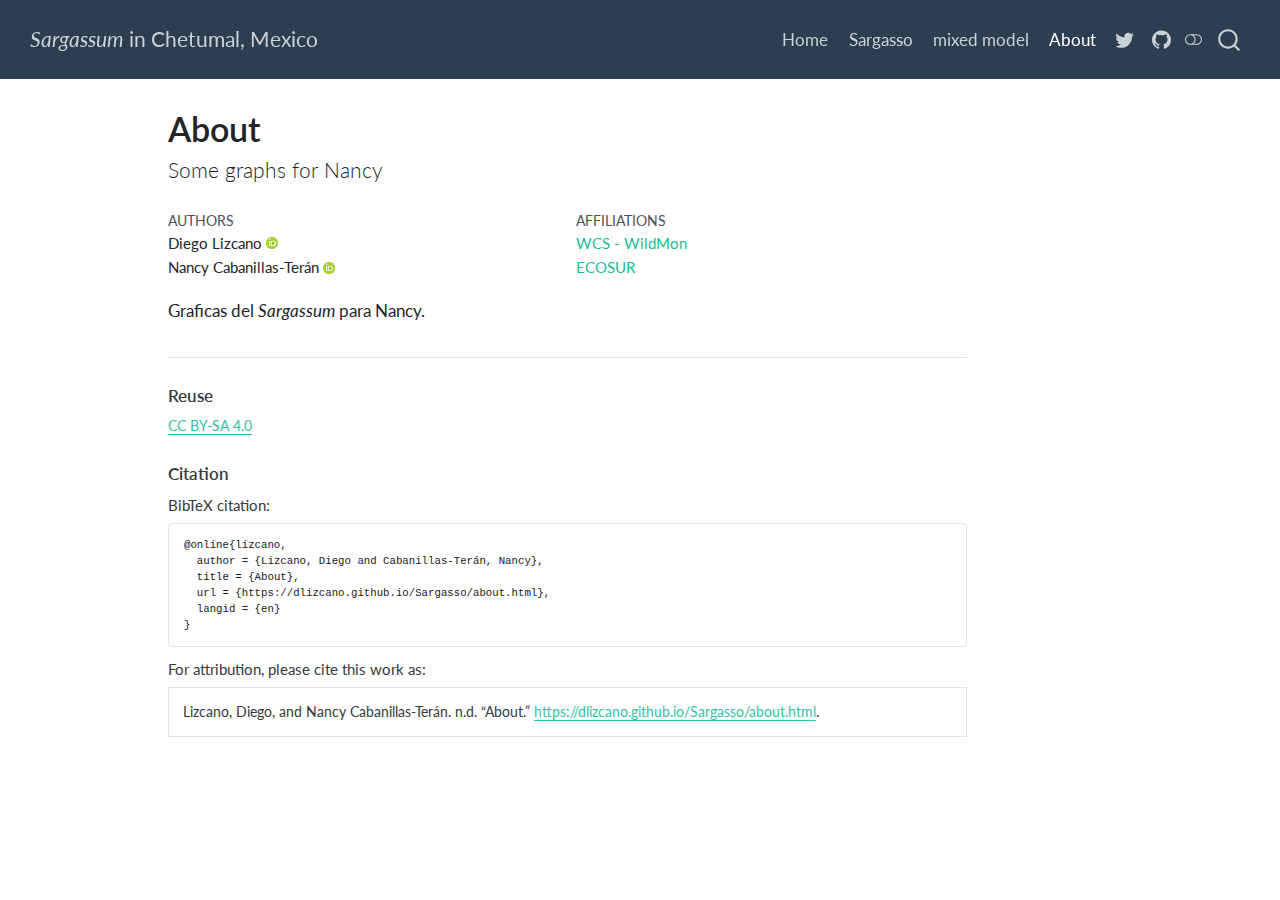
<file: docs/about.html>
<!DOCTYPE html>
<html xmlns="http://www.w3.org/1999/xhtml" lang="en" xml:lang="en"><head>

<meta charset="utf-8">
<meta name="generator" content="quarto-1.4.554">

<meta name="viewport" content="width=device-width, initial-scale=1.0, user-scalable=yes">

<meta name="author" content="Diego Lizcano">
<meta name="author" content="Nancy Cabanillas-Terán">

<title>Sargassum in Chetumal, Mexico - About</title>
<style>
code{white-space: pre-wrap;}
span.smallcaps{font-variant: small-caps;}
div.columns{display: flex; gap: min(4vw, 1.5em);}
div.column{flex: auto; overflow-x: auto;}
div.hanging-indent{margin-left: 1.5em; text-indent: -1.5em;}
ul.task-list{list-style: none;}
ul.task-list li input[type="checkbox"] {
  width: 0.8em;
  margin: 0 0.8em 0.2em -1em; /* quarto-specific, see https://github.com/quarto-dev/quarto-cli/issues/4556 */ 
  vertical-align: middle;
}
</style>


<script src="site_libs/quarto-nav/quarto-nav.js"></script>
<script src="site_libs/quarto-nav/headroom.min.js"></script>
<script src="site_libs/clipboard/clipboard.min.js"></script>
<script src="site_libs/quarto-search/autocomplete.umd.js"></script>
<script src="site_libs/quarto-search/fuse.min.js"></script>
<script src="site_libs/quarto-search/quarto-search.js"></script>
<meta name="quarto:offset" content="./">
<script src="site_libs/quarto-html/quarto.js"></script>
<script src="site_libs/quarto-html/popper.min.js"></script>
<script src="site_libs/quarto-html/tippy.umd.min.js"></script>
<script src="site_libs/quarto-html/anchor.min.js"></script>
<link href="site_libs/quarto-html/tippy.css" rel="stylesheet">
<link href="site_libs/quarto-html/quarto-syntax-highlighting.css" rel="stylesheet" class="quarto-color-scheme" id="quarto-text-highlighting-styles">
<link href="site_libs/quarto-html/quarto-syntax-highlighting-dark.css" rel="prefetch" class="quarto-color-scheme quarto-color-alternate" id="quarto-text-highlighting-styles">
<script src="site_libs/bootstrap/bootstrap.min.js"></script>
<link href="site_libs/bootstrap/bootstrap-icons.css" rel="stylesheet">
<link href="site_libs/bootstrap/bootstrap.min.css" rel="stylesheet" class="quarto-color-scheme" id="quarto-bootstrap" data-mode="light">
<link href="site_libs/bootstrap/bootstrap-dark.min.css" rel="prefetch" class="quarto-color-scheme quarto-color-alternate" id="quarto-bootstrap" data-mode="dark">
<script id="quarto-search-options" type="application/json">{
  "location": "navbar",
  "copy-button": false,
  "collapse-after": 3,
  "panel-placement": "end",
  "type": "overlay",
  "limit": 50,
  "keyboard-shortcut": [
    "f",
    "/",
    "s"
  ],
  "show-item-context": false,
  "language": {
    "search-no-results-text": "No results",
    "search-matching-documents-text": "matching documents",
    "search-copy-link-title": "Copy link to search",
    "search-hide-matches-text": "Hide additional matches",
    "search-more-match-text": "more match in this document",
    "search-more-matches-text": "more matches in this document",
    "search-clear-button-title": "Clear",
    "search-text-placeholder": "",
    "search-detached-cancel-button-title": "Cancel",
    "search-submit-button-title": "Submit",
    "search-label": "Search"
  }
}</script>


<link rel="stylesheet" href="styles.css">
<meta property="og:title" content="Sargassum in Chetumal, Mexico - About">
<meta property="og:description" content="Some graphs for Nancy">
<meta property="og:image" content="https://dlizcano.github.io/Sargasso/[data-uri]">
<meta property="og:site_name" content="*Sargassum* in Chetumal, Mexico">
<meta name="twitter:title" content="Sargassum in Chetumal, Mexico - About">
<meta name="twitter:description" content="Some graphs for Nancy">
<meta name="twitter:image" content="https://dlizcano.github.io/Sargasso/[data-uri]">
<meta name="twitter:creator" content="@dlizcano">
<meta name="twitter:site" content="https://github.com/dlizcano/Sargasso">
<meta name="twitter:card" content="summary_large_image">
<meta name="citation_title" content="About">
<meta name="citation_author" content="Diego Lizcano">
<meta name="citation_author" content="Nancy Cabanillas-Terán">
<meta name="citation_fulltext_html_url" content="https://dlizcano.github.io/Sargasso/about.html">
<meta name="citation_language" content="en">
<meta name="citation_reference" content="citation_title=R: A language and environment for statistical computing;,citation_author=R Core Team;,citation_publication_date=2023;,citation_cover_date=2023;,citation_year=2023;,citation_fulltext_html_url=https://www.R-project.org/;">
<meta name="citation_reference" content="citation_title=R package “corrplot”: Visualization of a correlation matrix;,citation_author=Taiyun Wei;,citation_author=Viliam Simko;,citation_publication_date=2021;,citation_cover_date=2021;,citation_year=2021;,citation_fulltext_html_url=https://github.com/taiyun/corrplot;">
<meta name="citation_reference" content="citation_title=DT: A wrapper of the JavaScript library “DataTables”;,citation_author=Yihui Xie;,citation_author=Joe Cheng;,citation_author=Xianying Tan;,citation_publication_date=2024;,citation_cover_date=2024;,citation_year=2024;,citation_fulltext_html_url=https://CRAN.R-project.org/package=DT;">
<meta name="citation_reference" content="citation_title=ggeffects: Tidy data frames of marginal effects from regression models.;,citation_author=Daniel Lüdecke;,citation_publication_date=2018;,citation_cover_date=2018;,citation_year=2018;,citation_issue=26;,citation_doi=10.21105/joss.00772;,citation_volume=3;,citation_journal_title=Journal of Open Source Software;">
<meta name="citation_reference" content="citation_title=gt: Easily create presentation-ready display tables;,citation_author=Richard Iannone;,citation_author=Joe Cheng;,citation_author=Barret Schloerke;,citation_author=Ellis Hughes;,citation_author=Alexandra Lauer;,citation_author=JooYoung Seo;,citation_publication_date=2024;,citation_cover_date=2024;,citation_year=2024;,citation_fulltext_html_url=https://CRAN.R-project.org/package=gt;">
<meta name="citation_reference" content="citation_title=knitr: A general-purpose package for dynamic report generation in r;,citation_author=Yihui Xie;,citation_publication_date=2024;,citation_cover_date=2024;,citation_year=2024;,citation_fulltext_html_url=https://yihui.org/knitr/;">
<meta name="citation_reference" content="citation_title=Dynamic documents with R and knitr;,citation_author=Yihui Xie;,citation_publication_date=2015;,citation_cover_date=2015;,citation_year=2015;,citation_fulltext_html_url=https://yihui.org/knitr/;">
<meta name="citation_reference" content="citation_title=knitr: A comprehensive tool for reproducible research in R;,citation_author=Yihui Xie;,citation_editor=Victoria Stodden;,citation_editor=Friedrich Leisch;,citation_editor=Roger D. Peng;,citation_publication_date=2014;,citation_cover_date=2014;,citation_year=2014;,citation_inbook_title=Implementing reproducible computational research;">
<meta name="citation_reference" content="citation_title=Fitting linear mixed-effects models using lme4;,citation_author=Douglas Bates;,citation_author=Martin Mächler;,citation_author=Ben Bolker;,citation_author=Steve Walker;,citation_publication_date=2015;,citation_cover_date=2015;,citation_year=2015;,citation_issue=1;,citation_doi=10.18637/jss.v067.i01;,citation_volume=67;,citation_journal_title=Journal of Statistical Software;">
<meta name="citation_reference" content="citation_title=mapview: Interactive viewing of spatial data in r;,citation_author=Tim Appelhans;,citation_author=Florian Detsch;,citation_author=Christoph Reudenbach;,citation_author=Stefan Woellauer;,citation_publication_date=2023;,citation_cover_date=2023;,citation_year=2023;,citation_fulltext_html_url=https://CRAN.R-project.org/package=mapview;">
<meta name="citation_reference" content="citation_title=Modern applied statistics with s;,citation_author=W. N. Venables;,citation_author=B. D. Ripley;,citation_publication_date=2002;,citation_cover_date=2002;,citation_year=2002;,citation_fulltext_html_url=https://www.stats.ox.ac.uk/pub/MASS4/;">
<meta name="citation_reference" content="citation_title=measurements: Tools for units of measurement;,citation_author=Matthew A. Birk;,citation_publication_date=2023;,citation_cover_date=2023;,citation_year=2023;,citation_fulltext_html_url=https://CRAN.R-project.org/package=measurements;">
<meta name="citation_reference" content="citation_title=performance: An R package for assessment, comparison and testing of statistical models;,citation_author=Daniel Lüdecke;,citation_author=Mattan S. Ben-Shachar;,citation_author=Indrajeet Patil;,citation_author=Philip Waggoner;,citation_author=Dominique Makowski;,citation_publication_date=2021;,citation_cover_date=2021;,citation_year=2021;,citation_issue=60;,citation_doi=10.21105/joss.03139;,citation_volume=6;,citation_journal_title=Journal of Open Source Software;">
<meta name="citation_reference" content="citation_title=rmarkdown: Dynamic documents for r;,citation_author=JJ Allaire;,citation_author=Yihui Xie;,citation_author=Christophe Dervieux;,citation_author=Jonathan McPherson;,citation_author=Javier Luraschi;,citation_author=Kevin Ushey;,citation_author=Aron Atkins;,citation_author=Hadley Wickham;,citation_author=Joe Cheng;,citation_author=Winston Chang;,citation_author=Richard Iannone;,citation_publication_date=2024;,citation_cover_date=2024;,citation_year=2024;,citation_fulltext_html_url=https://github.com/rstudio/rmarkdown;">
<meta name="citation_reference" content="citation_title=R markdown: The definitive guide;,citation_author=Yihui Xie;,citation_author=J. J. Allaire;,citation_author=Garrett Grolemund;,citation_publication_date=2018;,citation_cover_date=2018;,citation_year=2018;,citation_fulltext_html_url=https://bookdown.org/yihui/rmarkdown;,citation_isbn=9781138359338;">
<meta name="citation_reference" content="citation_title=R markdown cookbook;,citation_author=Yihui Xie;,citation_author=Christophe Dervieux;,citation_author=Emily Riederer;,citation_publication_date=2020;,citation_cover_date=2020;,citation_year=2020;,citation_fulltext_html_url=https://bookdown.org/yihui/rmarkdown-cookbook;,citation_isbn=9780367563837;">
<meta name="citation_reference" content="citation_title=see: An R package for visualizing statistical models;,citation_author=Daniel Lüdecke;,citation_author=Indrajeet Patil;,citation_author=Mattan S. Ben-Shachar;,citation_author=Brenton M. Wiernik;,citation_author=Philip Waggoner;,citation_author=Dominique Makowski;,citation_publication_date=2021;,citation_cover_date=2021;,citation_year=2021;,citation_issue=64;,citation_doi=10.21105/joss.03393;,citation_volume=6;,citation_journal_title=Journal of Open Source Software;">
<meta name="citation_reference" content="citation_title=Spatial Data Science: With applications in R;,citation_author=Edzer Pebesma;,citation_author=Roger Bivand;,citation_publication_date=2023;,citation_cover_date=2023;,citation_year=2023;,citation_fulltext_html_url=https://r-spatial.org/book/;,citation_doi=10.1201/9780429459016;">
<meta name="citation_reference" content="citation_title=Simple Features for R: Standardized Support for Spatial Vector Data;,citation_author=Edzer Pebesma;,citation_publication_date=2018;,citation_cover_date=2018;,citation_year=2018;,citation_fulltext_html_url=https://doi.org/10.32614/RJ-2018-009;,citation_issue=1;,citation_doi=10.32614/RJ-2018-009;,citation_volume=10;,citation_journal_title=The R Journal;">
<meta name="citation_reference" content="citation_title=sjPlot: Data visualization for statistics in social science;,citation_author=Daniel Lüdecke;,citation_publication_date=2024;,citation_cover_date=2024;,citation_year=2024;,citation_fulltext_html_url=https://CRAN.R-project.org/package=sjPlot;">
<meta name="citation_reference" content="citation_title=Visualization of regression models using visreg;,citation_author=Patrick Breheny;,citation_author=Woodrow Burchett;,citation_publication_date=2017;,citation_cover_date=2017;,citation_year=2017;,citation_issue=2;,citation_volume=9;,citation_journal_title=The R Journal;">
<meta name="citation_reference" content="citation_title=Welcome to the tidyverse;,citation_author=Hadley Wickham;,citation_author=Mara Averick;,citation_author=Jennifer Bryan;,citation_author=Winston Chang;,citation_author=Lucy D’Agostino McGowan;,citation_author=Romain François;,citation_author=Garrett Grolemund;,citation_author=Alex Hayes;,citation_author=Lionel Henry;,citation_author=Jim Hester;,citation_author=Max Kuhn;,citation_author=Thomas Lin Pedersen;,citation_author=Evan Miller;,citation_author=Stephan Milton Bache;,citation_author=Kirill Müller;,citation_author=Jeroen Ooms;,citation_author=David Robinson;,citation_author=Dana Paige Seidel;,citation_author=Vitalie Spinu;,citation_author=Kohske Takahashi;,citation_author=Davis Vaughan;,citation_author=Claus Wilke;,citation_author=Kara Woo;,citation_author=Hiroaki Yutani;,citation_publication_date=2019;,citation_cover_date=2019;,citation_year=2019;,citation_issue=43;,citation_doi=10.21105/joss.01686;,citation_volume=4;,citation_journal_title=Journal of Open Source Software;">
</head>

<body class="nav-fixed">

<div id="quarto-search-results"></div>
  <header id="quarto-header" class="headroom fixed-top">
    <nav class="navbar navbar-expand-lg " data-bs-theme="dark">
      <div class="navbar-container container-fluid">
      <div class="navbar-brand-container mx-auto">
    <a class="navbar-brand" href="./index.html">
    <span class="navbar-title"><em>Sargassum</em> in Chetumal, Mexico</span>
    </a>
  </div>
            <div id="quarto-search" class="" title="Search"></div>
          <button class="navbar-toggler" type="button" data-bs-toggle="collapse" data-bs-target="#navbarCollapse" aria-controls="navbarCollapse" aria-expanded="false" aria-label="Toggle navigation" onclick="if (window.quartoToggleHeadroom) { window.quartoToggleHeadroom(); }">
  <span class="navbar-toggler-icon"></span>
</button>
          <div class="collapse navbar-collapse" id="navbarCollapse">
            <ul class="navbar-nav navbar-nav-scroll ms-auto">
  <li class="nav-item">
    <a class="nav-link" href="./index.html"> 
<span class="menu-text">Home</span></a>
  </li>  
  <li class="nav-item">
    <a class="nav-link" href="./Sargasso.html"> 
<span class="menu-text">Sargasso</span></a>
  </li>  
  <li class="nav-item">
    <a class="nav-link" href="./mixmodel.html"> 
<span class="menu-text">mixed model</span></a>
  </li>  
  <li class="nav-item">
    <a class="nav-link active" href="./about.html" aria-current="page"> 
<span class="menu-text">About</span></a>
  </li>  
  <li class="nav-item compact">
    <a class="nav-link" href="https://twitter.com/dlizcano"> <i class="bi bi-twitter" role="img">
</i> 
<span class="menu-text"></span></a>
  </li>  
  <li class="nav-item compact">
    <a class="nav-link" href="https://github.com/dlizcano/Sargasso"> <i class="bi bi-github" role="img" aria-label="GitHub">
</i> 
<span class="menu-text"></span></a>
  </li>  
</ul>
          </div> <!-- /navcollapse -->
          <div class="quarto-navbar-tools">
  <a href="" class="quarto-color-scheme-toggle quarto-navigation-tool  px-1" onclick="window.quartoToggleColorScheme(); return false;" title="Toggle dark mode"><i class="bi"></i></a>
</div>
      </div> <!-- /container-fluid -->
    </nav>
</header>
<!-- content -->
<div id="quarto-content" class="quarto-container page-columns page-rows-contents page-layout-article page-navbar">
<!-- sidebar -->
<!-- margin-sidebar -->
    <div id="quarto-margin-sidebar" class="sidebar margin-sidebar">
        
    </div>
<!-- main -->
<main class="content" id="quarto-document-content">

<header id="title-block-header" class="quarto-title-block default">
<div class="quarto-title">
<h1 class="title">About</h1>
<p class="subtitle lead">Some graphs for Nancy</p>
</div>


<div class="quarto-title-meta-author">
  <div class="quarto-title-meta-heading">Authors</div>
  <div class="quarto-title-meta-heading">Affiliations</div>
  
    <div class="quarto-title-meta-contents">
    <p class="author">Diego Lizcano <a href="https://orcid.org/https://orcid.org/0000-0002-9648-0576" class="quarto-title-author-orcid"> <img src="[data-uri]"></a></p>
  </div>
  <div class="quarto-title-meta-contents">
        <p class="affiliation">
            <a href="https://wildmon.ai/team">
            WCS - WildMon
            </a>
          </p>
      </div>
    <div class="quarto-title-meta-contents">
    <p class="author">Nancy Cabanillas-Terán <a href="https://orcid.org/https://orcid.org/0000-0003-1268-5900" class="quarto-title-author-orcid"> <img src="[data-uri]"></a></p>
  </div>
  <div class="quarto-title-meta-contents">
        <p class="affiliation">
            <a href="https://www.ecosur.mx/academico/ncabanillas">
            ECOSUR
            </a>
          </p>
      </div>
  </div>

<div class="quarto-title-meta">

      
  
    
  </div>
  


</header>


<p>Graficas del <em>Sargassum</em> para Nancy.</p>



<div id="quarto-appendix" class="default"><section class="quarto-appendix-contents" id="quarto-reuse"><h2 class="anchored quarto-appendix-heading">Reuse</h2><div class="quarto-appendix-contents"><div><a rel="license" href="https://creativecommons.org/licenses/by-sa/4.0/">CC BY-SA 4.0</a></div></div></section><section class="quarto-appendix-contents" id="quarto-citation"><h2 class="anchored quarto-appendix-heading">Citation</h2><div><div class="quarto-appendix-secondary-label">BibTeX citation:</div><pre class="sourceCode code-with-copy quarto-appendix-bibtex"><code class="sourceCode bibtex">@online{lizcano,
  author = {Lizcano, Diego and Cabanillas-Terán, Nancy},
  title = {About},
  url = {https://dlizcano.github.io/Sargasso/about.html},
  langid = {en}
}
</code><button title="Copy to Clipboard" class="code-copy-button"><i class="bi"></i></button></pre><div class="quarto-appendix-secondary-label">For attribution, please cite this work as:</div><div id="ref-lizcano" class="csl-entry quarto-appendix-citeas" role="listitem">
Lizcano, Diego, and Nancy Cabanillas-Terán. n.d. <span>“About.”</span>
<a href="https://dlizcano.github.io/Sargasso/about.html">https://dlizcano.github.io/Sargasso/about.html</a>.
</div></div></section></div></main> <!-- /main -->
<script id="quarto-html-after-body" type="application/javascript">
window.document.addEventListener("DOMContentLoaded", function (event) {
  const toggleBodyColorMode = (bsSheetEl) => {
    const mode = bsSheetEl.getAttribute("data-mode");
    const bodyEl = window.document.querySelector("body");
    if (mode === "dark") {
      bodyEl.classList.add("quarto-dark");
      bodyEl.classList.remove("quarto-light");
    } else {
      bodyEl.classList.add("quarto-light");
      bodyEl.classList.remove("quarto-dark");
    }
  }
  const toggleBodyColorPrimary = () => {
    const bsSheetEl = window.document.querySelector("link#quarto-bootstrap");
    if (bsSheetEl) {
      toggleBodyColorMode(bsSheetEl);
    }
  }
  toggleBodyColorPrimary();  
  const disableStylesheet = (stylesheets) => {
    for (let i=0; i < stylesheets.length; i++) {
      const stylesheet = stylesheets[i];
      stylesheet.rel = 'prefetch';
    }
  }
  const enableStylesheet = (stylesheets) => {
    for (let i=0; i < stylesheets.length; i++) {
      const stylesheet = stylesheets[i];
      stylesheet.rel = 'stylesheet';
    }
  }
  const manageTransitions = (selector, allowTransitions) => {
    const els = window.document.querySelectorAll(selector);
    for (let i=0; i < els.length; i++) {
      const el = els[i];
      if (allowTransitions) {
        el.classList.remove('notransition');
      } else {
        el.classList.add('notransition');
      }
    }
  }
  const toggleGiscusIfUsed = (isAlternate, darkModeDefault) => {
    const baseTheme = document.querySelector('#giscus-base-theme')?.value ?? 'light';
    const alternateTheme = document.querySelector('#giscus-alt-theme')?.value ?? 'dark';
    let newTheme = '';
    if(darkModeDefault) {
      newTheme = isAlternate ? baseTheme : alternateTheme;
    } else {
      newTheme = isAlternate ? alternateTheme : baseTheme;
    }
    const changeGiscusTheme = () => {
      // From: https://github.com/giscus/giscus/issues/336
      const sendMessage = (message) => {
        const iframe = document.querySelector('iframe.giscus-frame');
        if (!iframe) return;
        iframe.contentWindow.postMessage({ giscus: message }, 'https://giscus.app');
      }
      sendMessage({
        setConfig: {
          theme: newTheme
        }
      });
    }
    const isGiscussLoaded = window.document.querySelector('iframe.giscus-frame') !== null;
    if (isGiscussLoaded) {
      changeGiscusTheme();
    }
  }
  const toggleColorMode = (alternate) => {
    // Switch the stylesheets
    const alternateStylesheets = window.document.querySelectorAll('link.quarto-color-scheme.quarto-color-alternate');
    manageTransitions('#quarto-margin-sidebar .nav-link', false);
    if (alternate) {
      enableStylesheet(alternateStylesheets);
      for (const sheetNode of alternateStylesheets) {
        if (sheetNode.id === "quarto-bootstrap") {
          toggleBodyColorMode(sheetNode);
        }
      }
    } else {
      disableStylesheet(alternateStylesheets);
      toggleBodyColorPrimary();
    }
    manageTransitions('#quarto-margin-sidebar .nav-link', true);
    // Switch the toggles
    const toggles = window.document.querySelectorAll('.quarto-color-scheme-toggle');
    for (let i=0; i < toggles.length; i++) {
      const toggle = toggles[i];
      if (toggle) {
        if (alternate) {
          toggle.classList.add("alternate");     
        } else {
          toggle.classList.remove("alternate");
        }
      }
    }
    // Hack to workaround the fact that safari doesn't
    // properly recolor the scrollbar when toggling (#1455)
    if (navigator.userAgent.indexOf('Safari') > 0 && navigator.userAgent.indexOf('Chrome') == -1) {
      manageTransitions("body", false);
      window.scrollTo(0, 1);
      setTimeout(() => {
        window.scrollTo(0, 0);
        manageTransitions("body", true);
      }, 40);  
    }
  }
  const isFileUrl = () => { 
    return window.location.protocol === 'file:';
  }
  const hasAlternateSentinel = () => {  
    let styleSentinel = getColorSchemeSentinel();
    if (styleSentinel !== null) {
      return styleSentinel === "alternate";
    } else {
      return false;
    }
  }
  const setStyleSentinel = (alternate) => {
    const value = alternate ? "alternate" : "default";
    if (!isFileUrl()) {
      window.localStorage.setItem("quarto-color-scheme", value);
    } else {
      localAlternateSentinel = value;
    }
  }
  const getColorSchemeSentinel = () => {
    if (!isFileUrl()) {
      const storageValue = window.localStorage.getItem("quarto-color-scheme");
      return storageValue != null ? storageValue : localAlternateSentinel;
    } else {
      return localAlternateSentinel;
    }
  }
  const darkModeDefault = false;
  let localAlternateSentinel = darkModeDefault ? 'alternate' : 'default';
  // Dark / light mode switch
  window.quartoToggleColorScheme = () => {
    // Read the current dark / light value 
    let toAlternate = !hasAlternateSentinel();
    toggleColorMode(toAlternate);
    setStyleSentinel(toAlternate);
    toggleGiscusIfUsed(toAlternate, darkModeDefault);
  };
  // Ensure there is a toggle, if there isn't float one in the top right
  if (window.document.querySelector('.quarto-color-scheme-toggle') === null) {
    const a = window.document.createElement('a');
    a.classList.add('top-right');
    a.classList.add('quarto-color-scheme-toggle');
    a.href = "";
    a.onclick = function() { try { window.quartoToggleColorScheme(); } catch {} return false; };
    const i = window.document.createElement("i");
    i.classList.add('bi');
    a.appendChild(i);
    window.document.body.appendChild(a);
  }
  // Switch to dark mode if need be
  if (hasAlternateSentinel()) {
    toggleColorMode(true);
  } else {
    toggleColorMode(false);
  }
  const icon = "";
  const anchorJS = new window.AnchorJS();
  anchorJS.options = {
    placement: 'right',
    icon: icon
  };
  anchorJS.add('.anchored');
  const isCodeAnnotation = (el) => {
    for (const clz of el.classList) {
      if (clz.startsWith('code-annotation-')) {                     
        return true;
      }
    }
    return false;
  }
  const clipboard = new window.ClipboardJS('.code-copy-button', {
    text: function(trigger) {
      const codeEl = trigger.previousElementSibling.cloneNode(true);
      for (const childEl of codeEl.children) {
        if (isCodeAnnotation(childEl)) {
          childEl.remove();
        }
      }
      return codeEl.innerText;
    }
  });
  clipboard.on('success', function(e) {
    // button target
    const button = e.trigger;
    // don't keep focus
    button.blur();
    // flash "checked"
    button.classList.add('code-copy-button-checked');
    var currentTitle = button.getAttribute("title");
    button.setAttribute("title", "Copied!");
    let tooltip;
    if (window.bootstrap) {
      button.setAttribute("data-bs-toggle", "tooltip");
      button.setAttribute("data-bs-placement", "left");
      button.setAttribute("data-bs-title", "Copied!");
      tooltip = new bootstrap.Tooltip(button, 
        { trigger: "manual", 
          customClass: "code-copy-button-tooltip",
          offset: [0, -8]});
      tooltip.show();    
    }
    setTimeout(function() {
      if (tooltip) {
        tooltip.hide();
        button.removeAttribute("data-bs-title");
        button.removeAttribute("data-bs-toggle");
        button.removeAttribute("data-bs-placement");
      }
      button.setAttribute("title", currentTitle);
      button.classList.remove('code-copy-button-checked');
    }, 1000);
    // clear code selection
    e.clearSelection();
  });
    var localhostRegex = new RegExp(/^(?:http|https):\/\/localhost\:?[0-9]*\//);
    var mailtoRegex = new RegExp(/^mailto:/);
      var filterRegex = new RegExp("https:\/\/dlizcano\.github\.io\/Sargasso");
    var isInternal = (href) => {
        return filterRegex.test(href) || localhostRegex.test(href) || mailtoRegex.test(href);
    }
    // Inspect non-navigation links and adorn them if external
 	var links = window.document.querySelectorAll('a[href]:not(.nav-link):not(.navbar-brand):not(.toc-action):not(.sidebar-link):not(.sidebar-item-toggle):not(.pagination-link):not(.no-external):not([aria-hidden]):not(.dropdown-item):not(.quarto-navigation-tool)');
    for (var i=0; i<links.length; i++) {
      const link = links[i];
      if (!isInternal(link.href)) {
        // undo the damage that might have been done by quarto-nav.js in the case of
        // links that we want to consider external
        if (link.dataset.originalHref !== undefined) {
          link.href = link.dataset.originalHref;
        }
      }
    }
  function tippyHover(el, contentFn, onTriggerFn, onUntriggerFn) {
    const config = {
      allowHTML: true,
      maxWidth: 500,
      delay: 100,
      arrow: false,
      appendTo: function(el) {
          return el.parentElement;
      },
      interactive: true,
      interactiveBorder: 10,
      theme: 'quarto',
      placement: 'bottom-start',
    };
    if (contentFn) {
      config.content = contentFn;
    }
    if (onTriggerFn) {
      config.onTrigger = onTriggerFn;
    }
    if (onUntriggerFn) {
      config.onUntrigger = onUntriggerFn;
    }
    window.tippy(el, config); 
  }
  const noterefs = window.document.querySelectorAll('a[role="doc-noteref"]');
  for (var i=0; i<noterefs.length; i++) {
    const ref = noterefs[i];
    tippyHover(ref, function() {
      // use id or data attribute instead here
      let href = ref.getAttribute('data-footnote-href') || ref.getAttribute('href');
      try { href = new URL(href).hash; } catch {}
      const id = href.replace(/^#\/?/, "");
      const note = window.document.getElementById(id);
      if (note) {
        return note.innerHTML;
      } else {
        return "";
      }
    });
  }
  const xrefs = window.document.querySelectorAll('a.quarto-xref');
  const processXRef = (id, note) => {
    // Strip column container classes
    const stripColumnClz = (el) => {
      el.classList.remove("page-full", "page-columns");
      if (el.children) {
        for (const child of el.children) {
          stripColumnClz(child);
        }
      }
    }
    stripColumnClz(note)
    if (id === null || id.startsWith('sec-')) {
      // Special case sections, only their first couple elements
      const container = document.createElement("div");
      if (note.children && note.children.length > 2) {
        container.appendChild(note.children[0].cloneNode(true));
        for (let i = 1; i < note.children.length; i++) {
          const child = note.children[i];
          if (child.tagName === "P" && child.innerText === "") {
            continue;
          } else {
            container.appendChild(child.cloneNode(true));
            break;
          }
        }
        if (window.Quarto?.typesetMath) {
          window.Quarto.typesetMath(container);
        }
        return container.innerHTML
      } else {
        if (window.Quarto?.typesetMath) {
          window.Quarto.typesetMath(note);
        }
        return note.innerHTML;
      }
    } else {
      // Remove any anchor links if they are present
      const anchorLink = note.querySelector('a.anchorjs-link');
      if (anchorLink) {
        anchorLink.remove();
      }
      if (window.Quarto?.typesetMath) {
        window.Quarto.typesetMath(note);
      }
      // TODO in 1.5, we should make sure this works without a callout special case
      if (note.classList.contains("callout")) {
        return note.outerHTML;
      } else {
        return note.innerHTML;
      }
    }
  }
  for (var i=0; i<xrefs.length; i++) {
    const xref = xrefs[i];
    tippyHover(xref, undefined, function(instance) {
      instance.disable();
      let url = xref.getAttribute('href');
      let hash = undefined; 
      if (url.startsWith('#')) {
        hash = url;
      } else {
        try { hash = new URL(url).hash; } catch {}
      }
      if (hash) {
        const id = hash.replace(/^#\/?/, "");
        const note = window.document.getElementById(id);
        if (note !== null) {
          try {
            const html = processXRef(id, note.cloneNode(true));
            instance.setContent(html);
          } finally {
            instance.enable();
            instance.show();
          }
        } else {
          // See if we can fetch this
          fetch(url.split('#')[0])
          .then(res => res.text())
          .then(html => {
            const parser = new DOMParser();
            const htmlDoc = parser.parseFromString(html, "text/html");
            const note = htmlDoc.getElementById(id);
            if (note !== null) {
              const html = processXRef(id, note);
              instance.setContent(html);
            } 
          }).finally(() => {
            instance.enable();
            instance.show();
          });
        }
      } else {
        // See if we can fetch a full url (with no hash to target)
        // This is a special case and we should probably do some content thinning / targeting
        fetch(url)
        .then(res => res.text())
        .then(html => {
          const parser = new DOMParser();
          const htmlDoc = parser.parseFromString(html, "text/html");
          const note = htmlDoc.querySelector('main.content');
          if (note !== null) {
            // This should only happen for chapter cross references
            // (since there is no id in the URL)
            // remove the first header
            if (note.children.length > 0 && note.children[0].tagName === "HEADER") {
              note.children[0].remove();
            }
            const html = processXRef(null, note);
            instance.setContent(html);
          } 
        }).finally(() => {
          instance.enable();
          instance.show();
        });
      }
    }, function(instance) {
    });
  }
      let selectedAnnoteEl;
      const selectorForAnnotation = ( cell, annotation) => {
        let cellAttr = 'data-code-cell="' + cell + '"';
        let lineAttr = 'data-code-annotation="' +  annotation + '"';
        const selector = 'span[' + cellAttr + '][' + lineAttr + ']';
        return selector;
      }
      const selectCodeLines = (annoteEl) => {
        const doc = window.document;
        const targetCell = annoteEl.getAttribute("data-target-cell");
        const targetAnnotation = annoteEl.getAttribute("data-target-annotation");
        const annoteSpan = window.document.querySelector(selectorForAnnotation(targetCell, targetAnnotation));
        const lines = annoteSpan.getAttribute("data-code-lines").split(",");
        const lineIds = lines.map((line) => {
          return targetCell + "-" + line;
        })
        let top = null;
        let height = null;
        let parent = null;
        if (lineIds.length > 0) {
            //compute the position of the single el (top and bottom and make a div)
            const el = window.document.getElementById(lineIds[0]);
            top = el.offsetTop;
            height = el.offsetHeight;
            parent = el.parentElement.parentElement;
          if (lineIds.length > 1) {
            const lastEl = window.document.getElementById(lineIds[lineIds.length - 1]);
            const bottom = lastEl.offsetTop + lastEl.offsetHeight;
            height = bottom - top;
          }
          if (top !== null && height !== null && parent !== null) {
            // cook up a div (if necessary) and position it 
            let div = window.document.getElementById("code-annotation-line-highlight");
            if (div === null) {
              div = window.document.createElement("div");
              div.setAttribute("id", "code-annotation-line-highlight");
              div.style.position = 'absolute';
              parent.appendChild(div);
            }
            div.style.top = top - 2 + "px";
            div.style.height = height + 4 + "px";
            div.style.left = 0;
            let gutterDiv = window.document.getElementById("code-annotation-line-highlight-gutter");
            if (gutterDiv === null) {
              gutterDiv = window.document.createElement("div");
              gutterDiv.setAttribute("id", "code-annotation-line-highlight-gutter");
              gutterDiv.style.position = 'absolute';
              const codeCell = window.document.getElementById(targetCell);
              const gutter = codeCell.querySelector('.code-annotation-gutter');
              gutter.appendChild(gutterDiv);
            }
            gutterDiv.style.top = top - 2 + "px";
            gutterDiv.style.height = height + 4 + "px";
          }
          selectedAnnoteEl = annoteEl;
        }
      };
      const unselectCodeLines = () => {
        const elementsIds = ["code-annotation-line-highlight", "code-annotation-line-highlight-gutter"];
        elementsIds.forEach((elId) => {
          const div = window.document.getElementById(elId);
          if (div) {
            div.remove();
          }
        });
        selectedAnnoteEl = undefined;
      };
        // Handle positioning of the toggle
    window.addEventListener(
      "resize",
      throttle(() => {
        elRect = undefined;
        if (selectedAnnoteEl) {
          selectCodeLines(selectedAnnoteEl);
        }
      }, 10)
    );
    function throttle(fn, ms) {
    let throttle = false;
    let timer;
      return (...args) => {
        if(!throttle) { // first call gets through
            fn.apply(this, args);
            throttle = true;
        } else { // all the others get throttled
            if(timer) clearTimeout(timer); // cancel #2
            timer = setTimeout(() => {
              fn.apply(this, args);
              timer = throttle = false;
            }, ms);
        }
      };
    }
      // Attach click handler to the DT
      const annoteDls = window.document.querySelectorAll('dt[data-target-cell]');
      for (const annoteDlNode of annoteDls) {
        annoteDlNode.addEventListener('click', (event) => {
          const clickedEl = event.target;
          if (clickedEl !== selectedAnnoteEl) {
            unselectCodeLines();
            const activeEl = window.document.querySelector('dt[data-target-cell].code-annotation-active');
            if (activeEl) {
              activeEl.classList.remove('code-annotation-active');
            }
            selectCodeLines(clickedEl);
            clickedEl.classList.add('code-annotation-active');
          } else {
            // Unselect the line
            unselectCodeLines();
            clickedEl.classList.remove('code-annotation-active');
          }
        });
      }
  const findCites = (el) => {
    const parentEl = el.parentElement;
    if (parentEl) {
      const cites = parentEl.dataset.cites;
      if (cites) {
        return {
          el,
          cites: cites.split(' ')
        };
      } else {
        return findCites(el.parentElement)
      }
    } else {
      return undefined;
    }
  };
  var bibliorefs = window.document.querySelectorAll('a[role="doc-biblioref"]');
  for (var i=0; i<bibliorefs.length; i++) {
    const ref = bibliorefs[i];
    const citeInfo = findCites(ref);
    if (citeInfo) {
      tippyHover(citeInfo.el, function() {
        var popup = window.document.createElement('div');
        citeInfo.cites.forEach(function(cite) {
          var citeDiv = window.document.createElement('div');
          citeDiv.classList.add('hanging-indent');
          citeDiv.classList.add('csl-entry');
          var biblioDiv = window.document.getElementById('ref-' + cite);
          if (biblioDiv) {
            citeDiv.innerHTML = biblioDiv.innerHTML;
          }
          popup.appendChild(citeDiv);
        });
        return popup.innerHTML;
      });
    }
  }
});
</script>
</div> <!-- /content -->




</body></html>
</file>
<file: docs/site_libs/quarto-html/tippy.css>
.tippy-box[data-animation=fade][data-state=hidden]{opacity:0}[data-tippy-root]{max-width:calc(100vw - 10px)}.tippy-box{position:relative;background-color:#333;color:#fff;border-radius:4px;font-size:14px;line-height:1.4;white-space:normal;outline:0;transition-property:transform,visibility,opacity}.tippy-box[data-placement^=top]>.tippy-arrow{bottom:0}.tippy-box[data-placement^=top]>.tippy-arrow:before{bottom:-7px;left:0;border-width:8px 8px 0;border-top-color:initial;transform-origin:center top}.tippy-box[data-placement^=bottom]>.tippy-arrow{top:0}.tippy-box[data-placement^=bottom]>.tippy-arrow:before{top:-7px;left:0;border-width:0 8px 8px;border-bottom-color:initial;transform-origin:center bottom}.tippy-box[data-placement^=left]>.tippy-arrow{right:0}.tippy-box[data-placement^=left]>.tippy-arrow:before{border-width:8px 0 8px 8px;border-left-color:initial;right:-7px;transform-origin:center left}.tippy-box[data-placement^=right]>.tippy-arrow{left:0}.tippy-box[data-placement^=right]>.tippy-arrow:before{left:-7px;border-width:8px 8px 8px 0;border-right-color:initial;transform-origin:center right}.tippy-box[data-inertia][data-state=visible]{transition-timing-function:cubic-bezier(.54,1.5,.38,1.11)}.tippy-arrow{width:16px;height:16px;color:#333}.tippy-arrow:before{content:"";position:absolute;border-color:transparent;border-style:solid}.tippy-content{position:relative;padding:5px 9px;z-index:1}
</file>
<file: docs/site_libs/quarto-html/quarto-syntax-highlighting.css>
/* quarto syntax highlight colors */
:root {
  --quarto-hl-ot-color: #003B4F;
  --quarto-hl-at-color: #657422;
  --quarto-hl-ss-color: #20794D;
  --quarto-hl-an-color: #5E5E5E;
  --quarto-hl-fu-color: #4758AB;
  --quarto-hl-st-color: #20794D;
  --quarto-hl-cf-color: #003B4F;
  --quarto-hl-op-color: #5E5E5E;
  --quarto-hl-er-color: #AD0000;
  --quarto-hl-bn-color: #AD0000;
  --quarto-hl-al-color: #AD0000;
  --quarto-hl-va-color: #111111;
  --quarto-hl-bu-color: inherit;
  --quarto-hl-ex-color: inherit;
  --quarto-hl-pp-color: #AD0000;
  --quarto-hl-in-color: #5E5E5E;
  --quarto-hl-vs-color: #20794D;
  --quarto-hl-wa-color: #5E5E5E;
  --quarto-hl-do-color: #5E5E5E;
  --quarto-hl-im-color: #00769E;
  --quarto-hl-ch-color: #20794D;
  --quarto-hl-dt-color: #AD0000;
  --quarto-hl-fl-color: #AD0000;
  --quarto-hl-co-color: #5E5E5E;
  --quarto-hl-cv-color: #5E5E5E;
  --quarto-hl-cn-color: #8f5902;
  --quarto-hl-sc-color: #5E5E5E;
  --quarto-hl-dv-color: #AD0000;
  --quarto-hl-kw-color: #003B4F;
}

/* other quarto variables */
:root {
  --quarto-font-monospace: SFMono-Regular, Menlo, Monaco, Consolas, "Liberation Mono", "Courier New", monospace;
}

pre > code.sourceCode > span {
  color: #003B4F;
}

code span {
  color: #003B4F;
}

code.sourceCode > span {
  color: #003B4F;
}

div.sourceCode,
div.sourceCode pre.sourceCode {
  color: #003B4F;
}

code span.ot {
  color: #003B4F;
  font-style: inherit;
}

code span.at {
  color: #657422;
  font-style: inherit;
}

code span.ss {
  color: #20794D;
  font-style: inherit;
}

code span.an {
  color: #5E5E5E;
  font-style: inherit;
}

code span.fu {
  color: #4758AB;
  font-style: inherit;
}

code span.st {
  color: #20794D;
  font-style: inherit;
}

code span.cf {
  color: #003B4F;
  font-style: inherit;
}

code span.op {
  color: #5E5E5E;
  font-style: inherit;
}

code span.er {
  color: #AD0000;
  font-style: inherit;
}

code span.bn {
  color: #AD0000;
  font-style: inherit;
}

code span.al {
  color: #AD0000;
  font-style: inherit;
}

code span.va {
  color: #111111;
  font-style: inherit;
}

code span.bu {
  font-style: inherit;
}

code span.ex {
  font-style: inherit;
}

code span.pp {
  color: #AD0000;
  font-style: inherit;
}

code span.in {
  color: #5E5E5E;
  font-style: inherit;
}

code span.vs {
  color: #20794D;
  font-style: inherit;
}

code span.wa {
  color: #5E5E5E;
  font-style: italic;
}

code span.do {
  color: #5E5E5E;
  font-style: italic;
}

code span.im {
  color: #00769E;
  font-style: inherit;
}

code span.ch {
  color: #20794D;
  font-style: inherit;
}

code span.dt {
  color: #AD0000;
  font-style: inherit;
}

code span.fl {
  color: #AD0000;
  font-style: inherit;
}

code span.co {
  color: #5E5E5E;
  font-style: inherit;
}

code span.cv {
  color: #5E5E5E;
  font-style: italic;
}

code span.cn {
  color: #8f5902;
  font-style: inherit;
}

code span.sc {
  color: #5E5E5E;
  font-style: inherit;
}

code span.dv {
  color: #AD0000;
  font-style: inherit;
}

code span.kw {
  color: #003B4F;
  font-style: inherit;
}

.prevent-inlining {
  content: "</";
}

/*# sourceMappingURL=debc5d5d77c3f9108843748ff7464032.css.map */
</file>
<file: docs/site_libs/quarto-html/quarto-syntax-highlighting-dark.css>
/* quarto syntax highlight colors */
:root {
  --quarto-hl-al-color: #f07178;
  --quarto-hl-an-color: #d4d0ab;
  --quarto-hl-at-color: #00e0e0;
  --quarto-hl-bn-color: #d4d0ab;
  --quarto-hl-bu-color: #abe338;
  --quarto-hl-ch-color: #abe338;
  --quarto-hl-co-color: #f8f8f2;
  --quarto-hl-cv-color: #ffd700;
  --quarto-hl-cn-color: #ffd700;
  --quarto-hl-cf-color: #ffa07a;
  --quarto-hl-dt-color: #ffa07a;
  --quarto-hl-dv-color: #d4d0ab;
  --quarto-hl-do-color: #f8f8f2;
  --quarto-hl-er-color: #f07178;
  --quarto-hl-ex-color: #00e0e0;
  --quarto-hl-fl-color: #d4d0ab;
  --quarto-hl-fu-color: #ffa07a;
  --quarto-hl-im-color: #abe338;
  --quarto-hl-in-color: #d4d0ab;
  --quarto-hl-kw-color: #ffa07a;
  --quarto-hl-op-color: #ffa07a;
  --quarto-hl-ot-color: #00e0e0;
  --quarto-hl-pp-color: #dcc6e0;
  --quarto-hl-re-color: #00e0e0;
  --quarto-hl-sc-color: #abe338;
  --quarto-hl-ss-color: #abe338;
  --quarto-hl-st-color: #abe338;
  --quarto-hl-va-color: #00e0e0;
  --quarto-hl-vs-color: #abe338;
  --quarto-hl-wa-color: #dcc6e0;
}

/* other quarto variables */
:root {
  --quarto-font-monospace: SFMono-Regular, Menlo, Monaco, Consolas, "Liberation Mono", "Courier New", monospace;
}

code span.al {
  background-color: #2a0f15;
  font-weight: bold;
  color: #f07178;
}

code span.an {
  color: #d4d0ab;
}

code span.at {
  color: #00e0e0;
}

code span.bn {
  color: #d4d0ab;
}

code span.bu {
  color: #abe338;
}

code span.ch {
  color: #abe338;
}

code span.co {
  font-style: italic;
  color: #f8f8f2;
}

code span.cv {
  color: #ffd700;
}

code span.cn {
  color: #ffd700;
}

code span.cf {
  font-weight: bold;
  color: #ffa07a;
}

code span.dt {
  color: #ffa07a;
}

code span.dv {
  color: #d4d0ab;
}

code span.do {
  color: #f8f8f2;
}

code span.er {
  color: #f07178;
  text-decoration: underline;
}

code span.ex {
  font-weight: bold;
  color: #00e0e0;
}

code span.fl {
  color: #d4d0ab;
}

code span.fu {
  color: #ffa07a;
}

code span.im {
  color: #abe338;
}

code span.in {
  color: #d4d0ab;
}

code span.kw {
  font-weight: bold;
  color: #ffa07a;
}

pre > code.sourceCode > span {
  color: #f8f8f2;
}

code span {
  color: #f8f8f2;
}

code.sourceCode > span {
  color: #f8f8f2;
}

div.sourceCode,
div.sourceCode pre.sourceCode {
  color: #f8f8f2;
}

code span.op {
  color: #ffa07a;
}

code span.ot {
  color: #00e0e0;
}

code span.pp {
  color: #dcc6e0;
}

code span.re {
  background-color: #f8f8f2;
  color: #00e0e0;
}

code span.sc {
  color: #abe338;
}

code span.ss {
  color: #abe338;
}

code span.st {
  color: #abe338;
}

code span.va {
  color: #00e0e0;
}

code span.vs {
  color: #abe338;
}

code span.wa {
  color: #dcc6e0;
}

.prevent-inlining {
  content: "</";
}

/*# sourceMappingURL=935a306eefa94366c21e1a970dddb765.css.map */
</file>
<file: docs/styles.css>
/* css styles */
</file>
